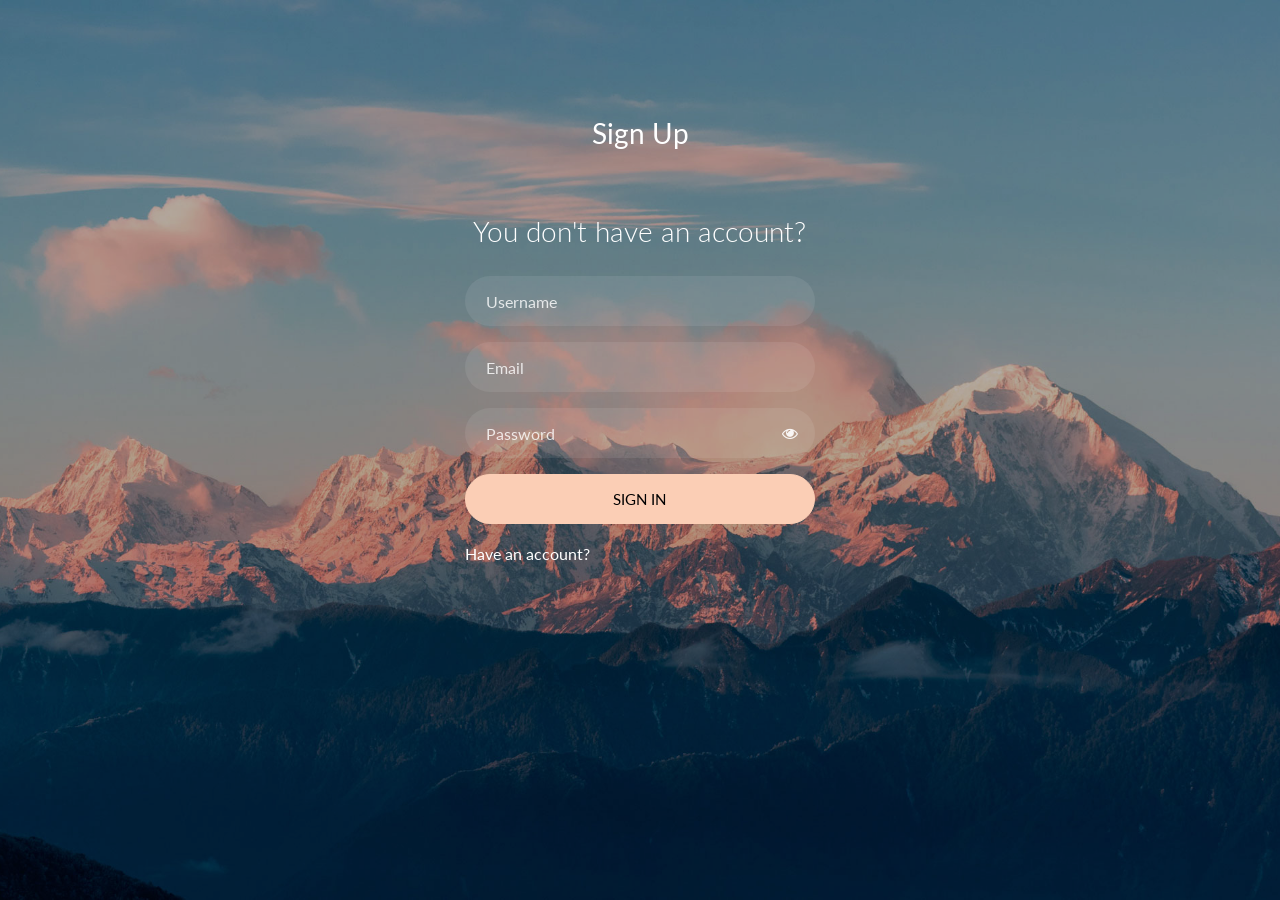
<file: TTCM_RestaurentManager/wwwroot/Template/Template Login_New/signIn.html>
<!doctype html>
<html lang="en">
  <head>
  	<title>Login 10</title>
    <meta charset="utf-8">
    <meta name="viewport" content="width=device-width, initial-scale=1, shrink-to-fit=no">

	<link href="https://fonts.googleapis.com/css?family=Lato:300,400,700&display=swap" rel="stylesheet">

	<link rel="stylesheet" href="https://stackpath.bootstrapcdn.com/font-awesome/4.7.0/css/font-awesome.min.css">
	
	<link rel="stylesheet" href="css/styleLoginNew.css">

	</head>
	<body class="img js-fullheight" style="background-image: url(images/bg.jpg);">
	<section class="ftco-section">
		<div class="container">
			<div class="row justify-content-center">
				<div class="col-md-6 text-center mb-5">
					<h2 class="heading-section">Sign Up</h2>
				</div>
			</div>
			<div class="row justify-content-center">
				<div class="col-md-6 col-lg-4">
					<div class="login-wrap p-0">
		      	<h3 class="mb-4 text-center">You don't have an account?</h3>
		      	<form action="#" class="signin-form">
		      		<div class="form-group">
		      			<input type="text" class="form-control" placeholder="Username" required>
		      		</div>
							<div class="form-group">
		      			<input type="email" class="form-control" placeholder="Email" required>
		      		</div>
	            <div class="form-group">
	              <input id="password-field" type="password" class="form-control" placeholder="Password" required>
	              <span toggle="#password-field" class="fa fa-fw fa-eye field-icon toggle-password"></span>
	            </div>
	            <div class="form-group">
	            	<button type="submit" class="form-control btn btn-primary submit px-3">Sign In</button>
	            </div>
	            <div class="form-group d-md-flex">
	            	<div class="w-100">
		            	<a href="#" style="color: #fff">Have an account?</a>
								</div>
								<!-- <div class="w-50 text-md-right">
									<a href="#" style="color: #fff">Forgot Password</a>
								</div> -->
	            </div>
	          </form>
	          <!-- <p class="w-100 text-center">&mdash; Or Sign In With &mdash;</p>
	          <div class="social d-flex text-center">
	          	<a href="#" class="px-2 py-2 mr-md-1 rounded"><span class="ion-logo-facebook mr-2"></span> Facebook</a>
	          	<a href="#" class="px-2 py-2 ml-md-1 rounded"><span class="ion-logo-twitter mr-2"></span> Twitter</a>
	          </div> -->
		      </div>
				</div>
			</div>
		</div>
	</section>

	<script src="js/jquery.min.js"></script>
  <script src="js/popper.js"></script>
  <script src="js/bootstrap.min.js"></script>
  <script src="js/main.js"></script>

	</body>
</html>
</file>
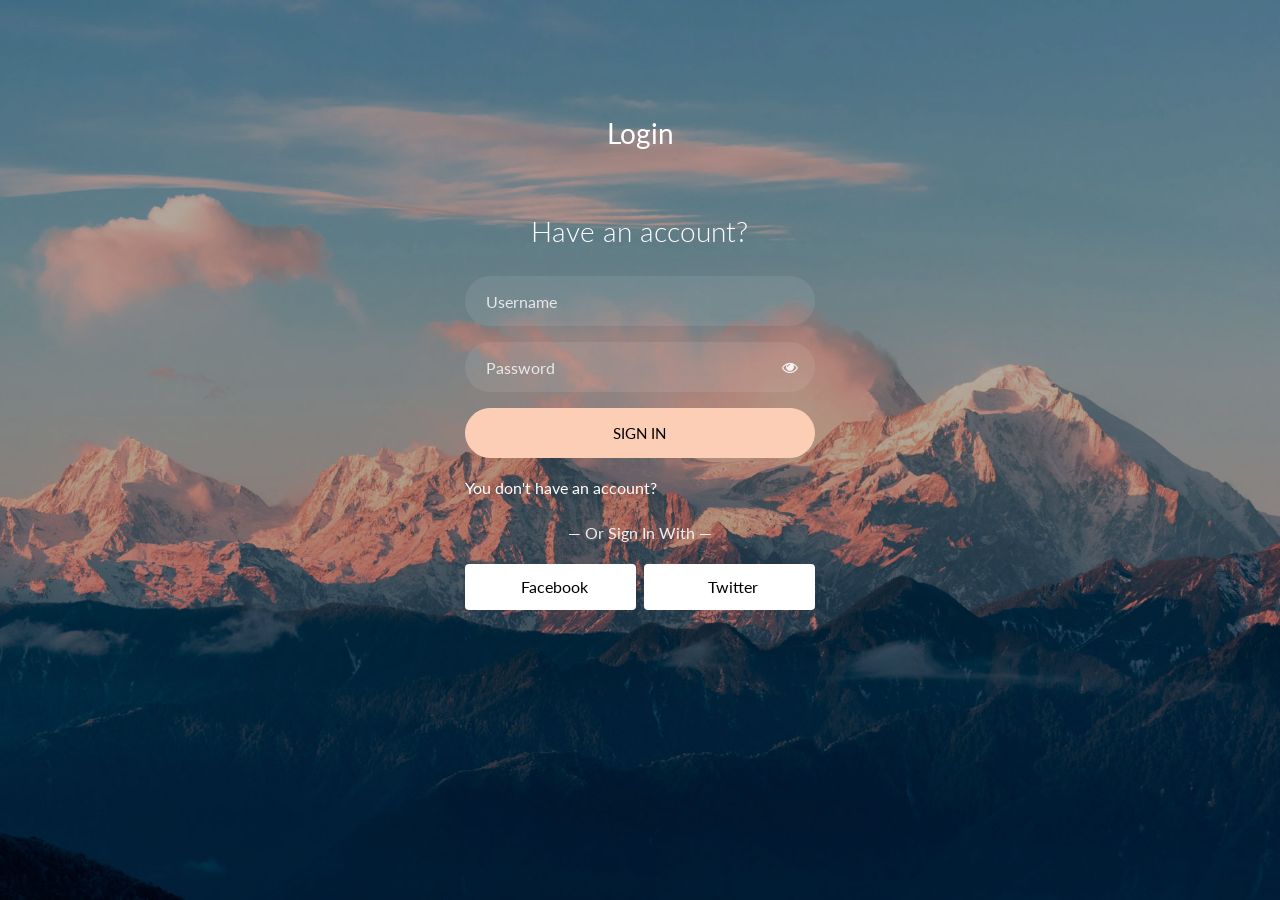
<file: TTCM_RestaurentManager/wwwroot/Template/Template Login_New/signUp.html>
<!doctype html>
<html lang="en">
  <head>
  	<title>Login 10</title>
    <meta charset="utf-8">
    <meta name="viewport" content="width=device-width, initial-scale=1, shrink-to-fit=no">

	<link href="https://fonts.googleapis.com/css?family=Lato:300,400,700&display=swap" rel="stylesheet">

	<link rel="stylesheet" href="https://stackpath.bootstrapcdn.com/font-awesome/4.7.0/css/font-awesome.min.css">
	
	<link rel="stylesheet" href="css/styleLoginNew.css">

	</head>
	<body class="img js-fullheight" style="background-image: url(images/bg.jpg);">
	<section class="ftco-section">
		<div class="container">
			<div class="row justify-content-center">
				<div class="col-md-6 text-center mb-5">
					<h2 class="heading-section">Login</h2>
				</div>
			</div>
			<div class="row justify-content-center">
				<div class="col-md-6 col-lg-4">
					<div class="login-wrap p-0">
		      	<h3 class="mb-4 text-center">Have an account?</h3>
		      	<form action="#" class="signin-form">
		      		<div class="form-group">
		      			<input type="text" class="form-control" placeholder="Username" required>
		      		</div>
	            <div class="form-group">
	              <input id="password-field" type="password" class="form-control" placeholder="Password" required>
	              <span toggle="#password-field" class="fa fa-fw fa-eye field-icon toggle-password"></span>
	            </div>
	            <div class="form-group">
	            	<button type="submit" class="form-control btn btn-primary submit px-3">Sign In</button>
	            </div>
	            <div class="form-group d-md-flex">
	            	<div class="w-100">
		            	<a href="#" style="color: #fff">You don't have an account?</a>
								</div>
								<!-- <div class="w-50 text-md-right">
									<a href="#" style="color: #fff">Forgot Password</a>
								</div> -->
	            </div>
	          </form>
	          <p class="w-100 text-center">&mdash; Or Sign In With &mdash;</p>
	          <div class="social d-flex text-center">
	          	<a href="#" class="px-2 py-2 mr-md-1 rounded"><span class="ion-logo-facebook mr-2"></span> Facebook</a>
	          	<a href="#" class="px-2 py-2 ml-md-1 rounded"><span class="ion-logo-twitter mr-2"></span> Twitter</a>
	          </div>
		      </div>
				</div>
			</div>
		</div>
	</section>

	<script src="js/jquery.min.js"></script>
  <script src="js/popper.js"></script>
  <script src="js/bootstrap.min.js"></script>
  <script src="js/main.js"></script>

	</body>
</html>
</file>
